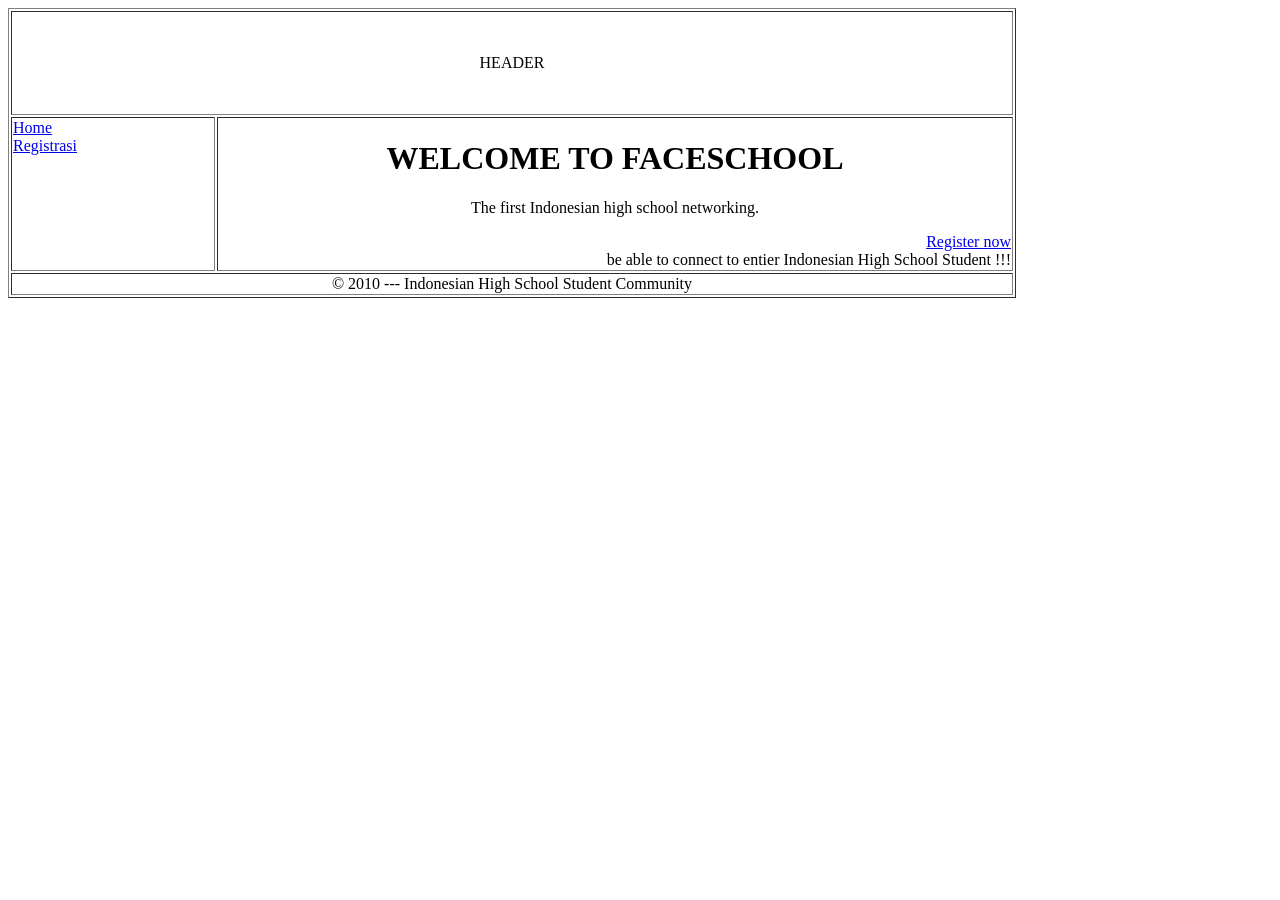
<file: LAtihan m6 html/index.html>
<!DOCTYPE html>
<html lang="en">
<head>
    <meta charset="UTF-8">
    <meta name="viewport" content="width=device-width, initial-scale=1.0">
    <title>Latihan Form Dalam HTML</title>
</head>
<body>
    <table width="1008" border="1">
    <tr>
        <td colspan="2" height="100px" align="center">
            HEADER
        </td>
    </tr>
    <tr>
        <td valign="top" width="200px">
            <a href="index.html"> Home </a> <br>
            <a href="regristasi.html">Registrasi</a>
        </td>
        <td>
            <h1 align="center">WELCOME TO FACESCHOOL</h1>
            <p align="center">
                The first Indonesian high school networking.
            </p>
            <div align="right">
                <a href="regristasi.html"> Register now </a> <br>
                be able to connect to entier Indonesian High School Student !!!
            </div>
        </td>
    </tr>
    <tr>
    <td align="center" colspan="2">
        <font size="3">
            &copy; 2010 --- Indonesian High School Student Community
        </font>
    </td>
    </tr>
</table>
</body>
</html>
</file>
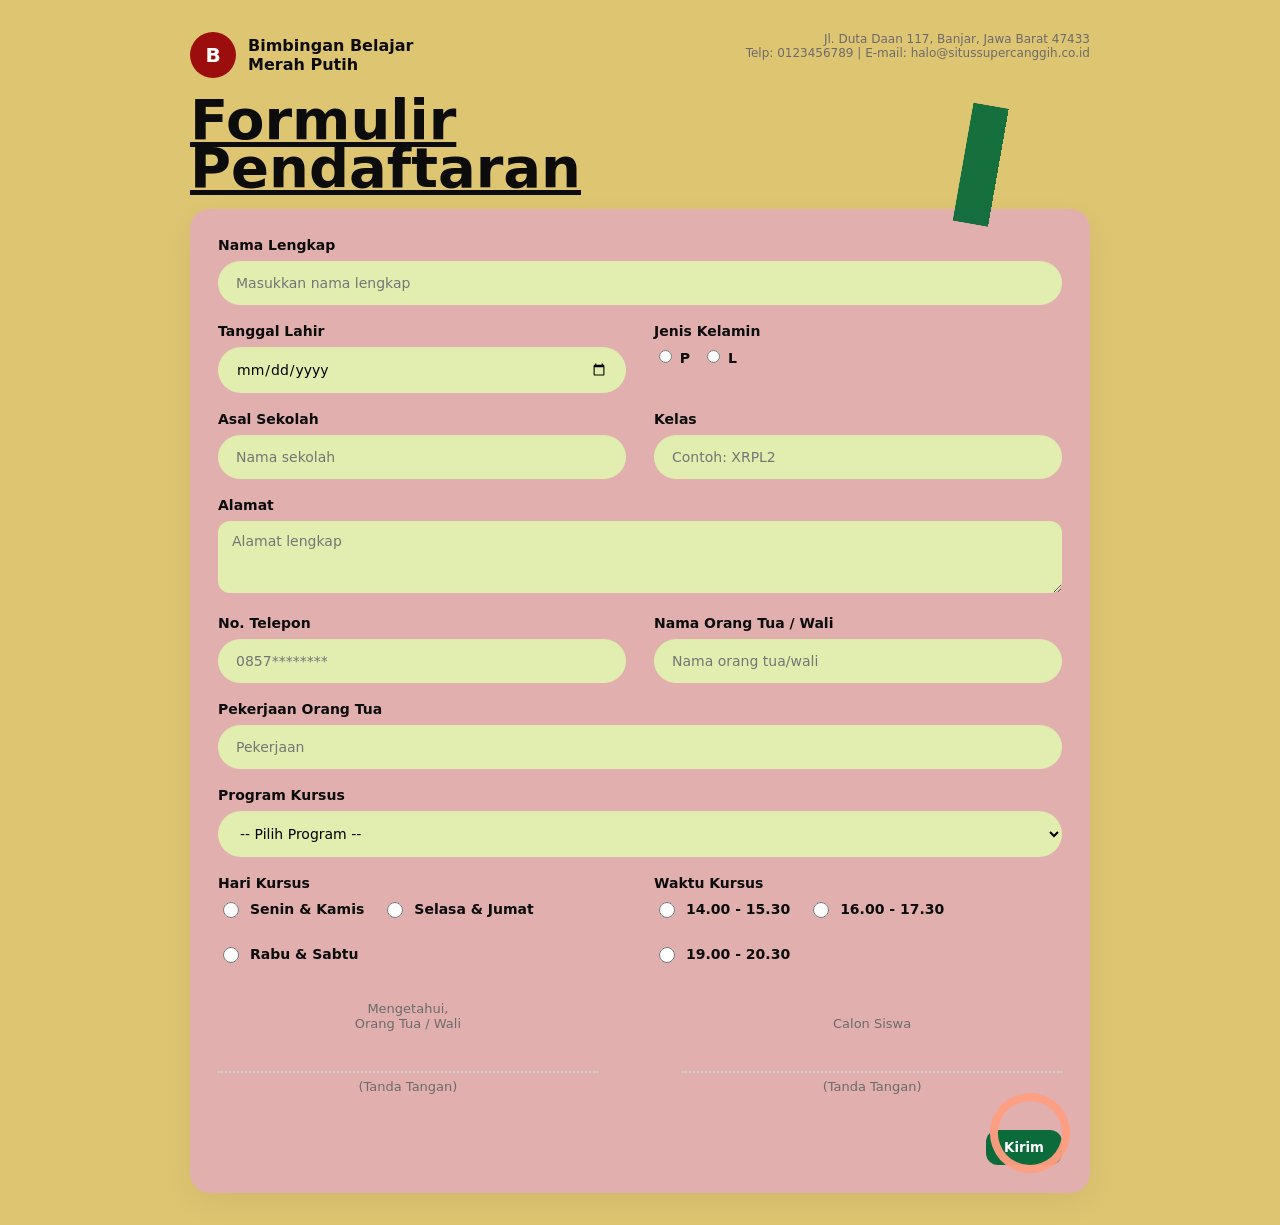
<file: 2_m6_DelvinDSA_TugasFROM_input_sendiri.html>
<!DOCTYPE html>
<html lang="en">
<head>
    <meta charset="UTF-8">
    <meta name="viewport" content="width=device-width, initial-scale=1.0">
    <title>Form Pendaftaran </title>
    <link rel="stylesheet" href="style1.css">
</head>
<body>
    <div class="container">
    <header>
      <div class="logo">
        <div class="icon">B</div>
        <div>
          <div class="org">Bimbingan Belajar<br><strong>Merah Putih</strong></div>
        </div>
      </div>
      <div class="contact">
        Jl. Duta Daan 117, Banjar, Jawa Barat 47433<br>
        Telp: 0123456789 | E-mail: halo@situssupercanggih.co.id
      </div>
    </header>

    <h1 class="title">Formulir<br>Pendaftaran</h1>

    <div class="card">
      <form id="pendaftaran" onsubmit="event.preventDefault(); alert('Form disubmit (demo)');">
        <div class="full">
          <label for="nama">Nama Lengkap</label>
          <input id="nama" name="nama" type="text" placeholder="Masukkan nama lengkap" required>
        </div>

        <div>
          <label for="lahir">Tanggal Lahir</label>
          <input id="lahir" name="tanggal_lahir" type="date">
        </div>

        <div>
          <label for="jenkel">Jenis Kelamin</label>
          <div class="small-row">
            <label style="font-weight:600;"><input type="radio" name="jenkel" value="P" /> P</label>
            <label style="font-weight:600;"><input type="radio" name="jenkel" value="L" /> L</label>
          </div>
        </div>

        <div>
          <label for="asal">Asal Sekolah</label>
          <input id="asal" name="asal_sekolah" type="text" placeholder="Nama sekolah">
        </div>

        <div>
          <label for="kelas">Kelas</label>
          <input id="kelas" name="kelas" type="text" placeholder="Contoh: XRPL2">
        </div>

        <div class="full">
          <label for="alamat">Alamat</label>
          <textarea id="alamat" name="alamat" placeholder="Alamat lengkap"></textarea>
        </div>

        <div>
          <label for="telp">No. Telepon</label>
          <input id="telp" name="telepon" type="tel" placeholder="0857********">
        </div>

        <div>
          <label for="ortu">Nama Orang Tua / Wali</label>
          <input id="ortu" name="nama_ortu" type="text" placeholder="Nama orang tua/wali">
        </div>

        <div class="full">
          <label for="pekerjaan">Pekerjaan Orang Tua</label>
          <input id="pekerjaan" name="pekerjaan_ortu" type="text" placeholder="Pekerjaan">
        </div>

        <div class="full">
          <label for="program">Program Kursus</label>
          <select id="program" name="program">
            <option value="">-- Pilih Program --</option>
            <option>Les Matematika</option>
            <option>Les IPA</option>
            <option>Les Bahasa Inggris</option>
            <option>Persiapan Ujian</option>
          </select>
        </div>

        <div>
          <label>Hari Kursus</label>
          <div class="options">
            <label class="option"><input type="radio" name="hari" value="senkam" /> Senin &amp; Kamis</label>
            <label class="option"><input type="radio" name="hari" value="seljum" /> Selasa &amp; Jumat</label>
            <label class="option"><input type="radio" name="hari" value="rabusab" /> Rabu &amp; Sabtu</label>
          </div>
        </div>

        <div>
          <label>Waktu Kursus</label>
          <div class="options">
            <label class="option"><input type="radio" name="waktu" value="14-15.30" /> 14.00 - 15.30</label>
            <label class="option"><input type="radio" name="waktu" value="16-17.30" /> 16.00 - 17.30</label>
            <label class="option"><input type="radio" name="waktu" value="19-20.30" /> 19.00 - 20.30</label>
          </div>
        </div>

        <div class="sigs">
          <div class="sig">
            <div>Mengetahui,<br>Orang Tua / Wali</div>
            <div class="sig-line" style="margin-top:40px;">(Tanda Tangan)</div>
          </div>
          <div class="sig">
            <div>Calon Siswa</div>
            <div class="sig-line" style="margin-top:40px;">(Tanda Tangan)</div>
          </div>
        </div>

        <div style="grid-column:1 / -1; margin-top:18px; display:flex; justify-content:flex-end;">
          <button type="submit" style="padding:10px 18px;border:none;border-radius:12px;background:#0b6b3a;color:white;font-weight:700;cursor:pointer">Kirim</button>
        </div>
      </form>
    </div>

    <div class="decor-1" aria-hidden="true"></div>
    <div class="decor-2" aria-hidden="true"></div>
  </div>
</body>
</html>
</file>
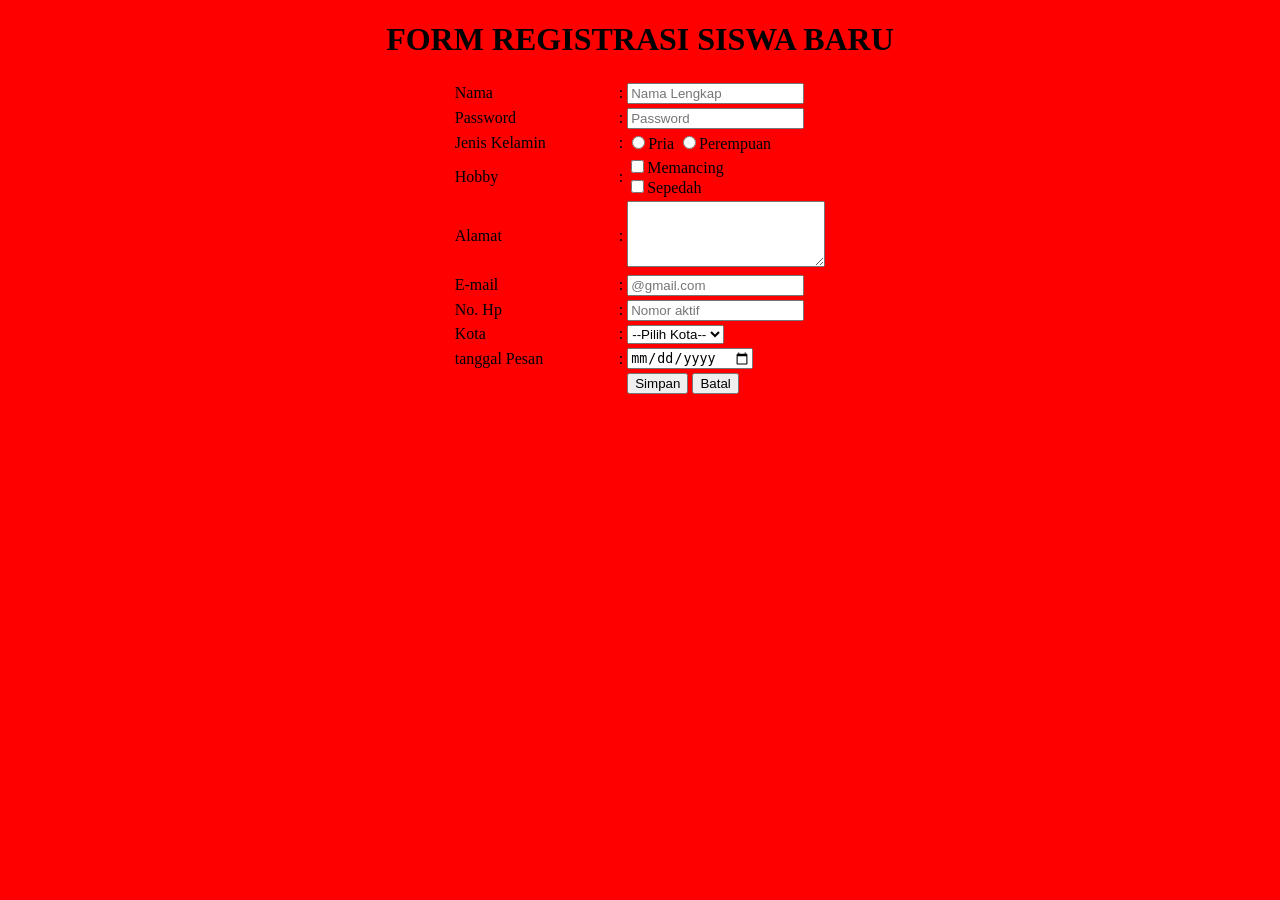
<file: PraktikumSTS_sem1.html>
<!DOCTYPE html>
<html lang="en">
<head>
    <meta charset="UTF-8">
    <meta name="viewport" content="width=device-width, initial-scale=1.0">
    <title>Tanggal 07/10/2025 FORM</title>
</head>
<body bgcolor="red">
    <h1 align="center">
        FORM REGISTRASI SISWA BARU 
    </h1>
    <table border="0" align="center">
        <tr>
            <td width="160">
                <label for="text"> Nama  </label>
            </td>
            <td size="2">
                :
            </td>
            <td>
                <input type="text" placeholder="Nama Lengkap" size="20">
            </td>
        </tr>
        <tr>
            <td>
                <label for="password"> Password</label>
            </td>
            <td>
                :
            </td>
            <td>
                <input type="password" placeholder="Password" size="20">
            </td>
        </tr>
        <tr>
            <td>
                <label for="Jenis_kelamin">Jenis Kelamin</label>
            </td>
            <td>
                :
            </td>
            <td>
                <input type="radio" name="jk" value="Pria">Pria
                <input type="radio" name="jk" value="Perempuan">Perempuan
            </td>
        </tr>
        <tr>
            <td>
                Hobby
            </td>
            <td>
                :
            </td>
            <td>
                <input type="checkbox">Memancing <br>
                <input type="checkbox">Sepedah
            </td>
        </tr>
        <tr>
            <td>
                <label for="alamat"> Alamat </label>
            </td>
            <td>
                :
            </td>
            <td>
                <textarea  cols="22" rows="4"></textarea>
            </td>
        </tr>
        <tr>
            <td>
                <label for="email">E-mail</label>
            </td>
            <td>
                :
            </td>
            <td>
                <input type="email" placeholder="@gmail.com">
            </td>
        </tr>
        <tr>
           <td>
             <label for="Nomorhp">No. Hp</label>
           </td>
           <td>
            :
           </td>
           <td>
            <input type="text" placeholder="Nomor aktif" max="15">
           </td>
        </tr>
        <tr>
            <td>
                <label for="Kota">Kota</label>
            </td>
            <td>
                :
            </td>
            <td>
                <select name="Kota">
                    <option>--Pilih Kota--</option>
                    <option>Surabaya</option>
                    <option>Jakarta</option>
                    <option>Mojokerto</option>
                    <option>Bandung</option>
                </select>
            </td>
        </tr>
        <tr>
            <td>
                <label> tanggal Pesan </label>
            </td>
            <td>
                :
            </td>
            <td>
                <input type="date">
            </td>
        </tr>
        <tr>
            <td>

            </td>
            <td>

            </td>
            <td>
                <input type="submit" value="Simpan">
                <input type="reset" value="Batal">
            </td>
        </tr>
    </table>
</body>
</html>
</file>
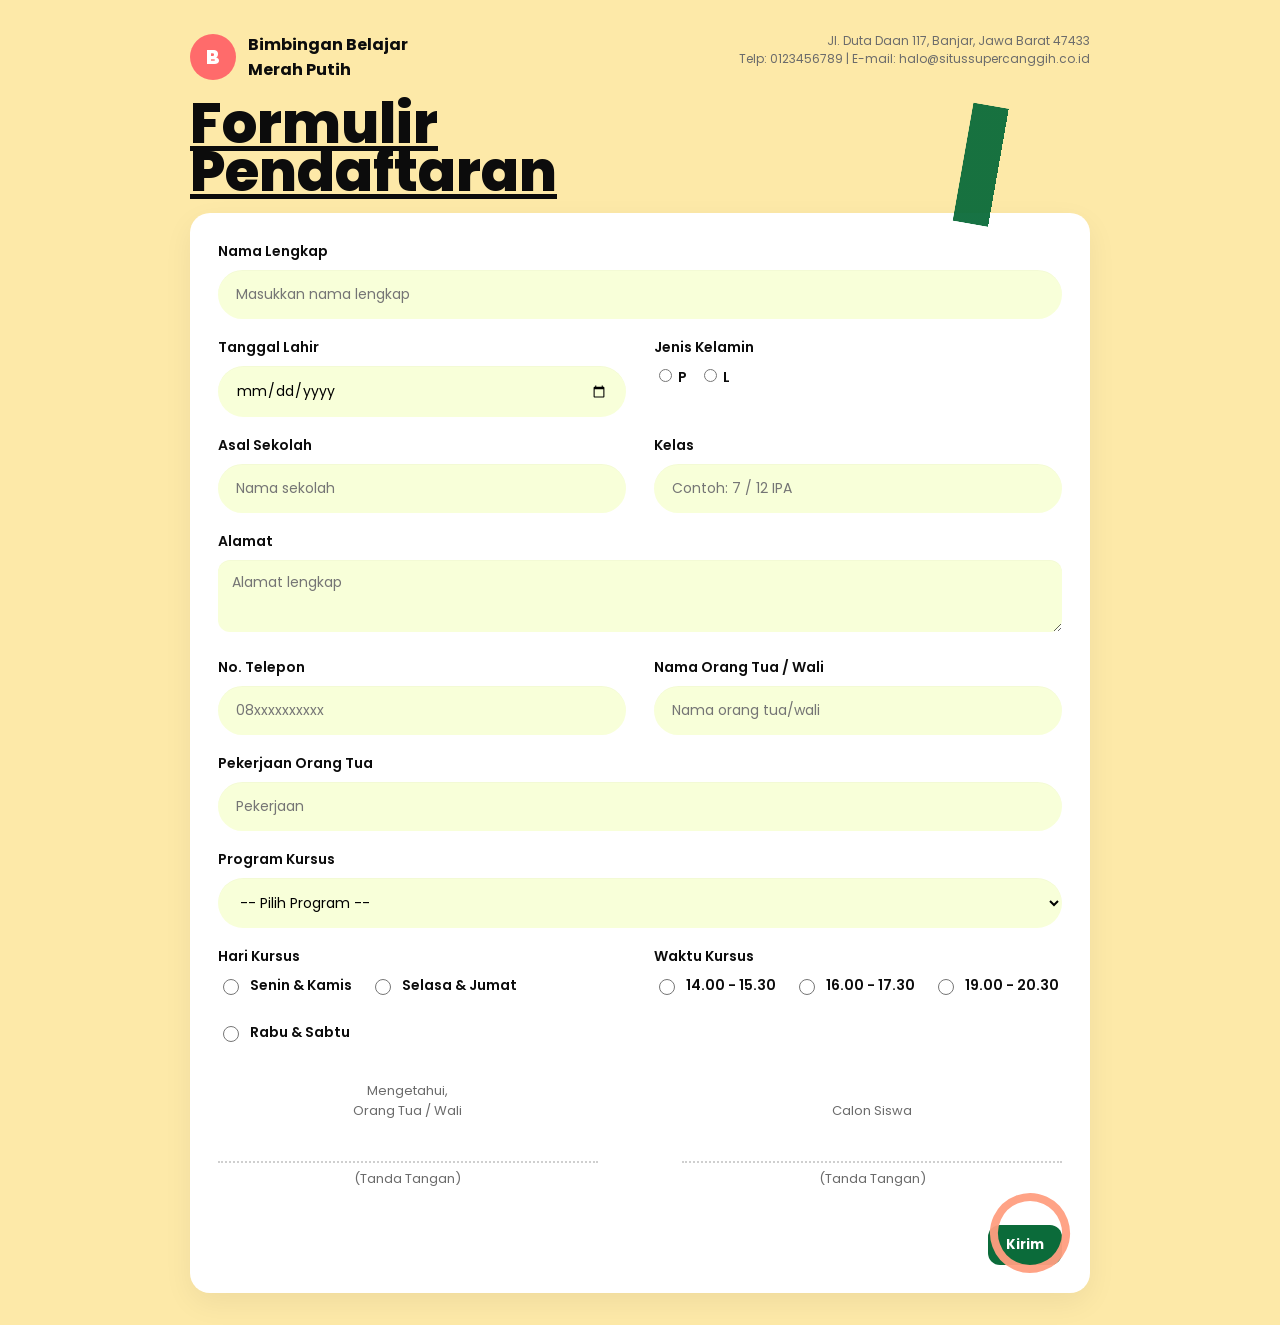
<file: yyy.htm>
<!doctype html>
<html lang="id">
<head>
<meta charset="utf-8" />
<meta name="viewport" content="width=device-width,initial-scale=1" />
<title>Formulir Pendaftaran</title>
<link href="https://fonts.googleapis.com/css2?family=Poppins:wght@300;400;600;800&display=swap" rel="stylesheet">
<style>
  :root{
    --bg: #fde9a8; /* kuning lembut */
    --card:#ffffff;
    --accent:#f8ffd9; /* hijau sangat pucat untuk input */
    --text:#0c0c0c;
    --muted:#6b6b6b;
    --green:#0b6b3a;
  }
  *{box-sizing:border-box;font-family:'Poppins',system-ui,-apple-system,Segoe UI,Roboto,"Helvetica Neue",Arial;}
  body{
    margin:0;
    background:var(--bg);
    color:var(--text);
    padding:32px;
    display:flex;
    justify-content:center;
    align-items:flex-start;
    min-height:100vh;
  }

  .container{
    width:100%;
    max-width:900px;
    position:relative;
  }

  /* Header */
  header{
    display:flex;
    justify-content:space-between;
    align-items:flex-start;
    gap:16px;
    margin-bottom:18px;
  }
  .logo{
    display:flex;
    gap:12px;
    align-items:center;
  }
  .logo .icon{
    width:46px;height:46px;border-radius:50%;background:#ff6b6b;display:flex;align-items:center;justify-content:center;color:white;font-weight:800;
    font-size:20px;
  }
  .org{
    font-weight:700;
  }
  .contact{
    text-align:right;
    font-size:12px;
    color:var(--muted);
  }

  /* Big title */
  .title{
    font-size:56px;
    line-height:0.85;
    font-weight:800;
    margin:6px 0 18px;
    text-decoration:underline;
  }

  /* Card */
  .card{
    background:var(--card);
    border-radius:20px;
    padding:28px;
    box-shadow: 0 10px 30px rgba(0,0,0,0.06);
  }

  form{
    display:grid;
    grid-template-columns: 1fr 1fr;
    gap:18px 28px;
  }

  label{
    display:block;
    font-weight:600;
    margin-bottom:8px;
    font-size:14px;
  }

  .full{
    grid-column: 1 / -1;
  }

  input[type="text"],
  input[type="tel"],
  input[type="date"],
  textarea,
  select{
    width:100%;
    padding:14px 18px;
    border-radius:999px;
    border: none;
    background:var(--accent);
    outline: none;
    font-size:14px;
    box-shadow: inset 0 1px 0 rgba(0,0,0,0.02);
  }

  textarea{ min-height:72px; border-radius:12px; padding:12px 14px; resize:vertical; }

  .small-row{
    display:flex;
    gap:12px;
    align-items:center;
  }

  .small-row input[type="text"]{border-radius:10px;padding:10px 12px}

  /* radio groups */
  .options{
    display:flex;
    gap:18px;
    align-items:center;
    flex-wrap:wrap;
  }
  .option{
    display:flex;
    gap:8px;
    align-items:center;
    font-weight:600;
    font-size:14px;
  }
  .option input{width:16px;height:16px}

  /* signature area */
  .sigs{
    grid-column:1 / -1;
    display:flex;
    justify-content:space-between;
    gap:20px;
    margin-top:12px;
    align-items:flex-end;
  }
  .sig{
    width:45%;
    text-align:center;
    font-size:13px;
    color:var(--muted);
  }
  .sig-line{
    border-top:2px dotted #cfcfcf;
    margin-top:18px;
    padding-top:6px;
  }

  /* decorative shapes (mimic image) */
  .decor-1{
    position:absolute;
    right:8px;
    top:80px;
    width:120px;height:120px;
    background:transparent;
    transform:rotate(10deg);
  }
  .decor-1::before{
    content:"";
    display:block;
    width:100%;height:100%;
    background:linear-gradient(90deg,#0b6b3a 0 30%, transparent 30%);
    clip-path:polygon(0 0,100% 0,80% 100%,0 100%);
    opacity:0.95;
  }
  .decor-2{
    position:absolute;
    right:20px;
    bottom:20px;
    width:80px;height:80px;
    border-radius:50%;
    border:8px solid #ff9f80;
    transform:rotate(-20deg);
    opacity:0.95;
  }

  /* responsive */
  @media (max-width:720px){
    .title{font-size:40px}
    form{grid-template-columns:1fr}
    .sig{width:48%}
  }
</style>
</head>
<body>
  <div class="container">
    <header>
      <div class="logo">
        <div class="icon">B</div>
        <div>
          <div class="org">Bimbingan Belajar<br><strong>Merah Putih</strong></div>
        </div>
      </div>
      <div class="contact">
        Jl. Duta Daan 117, Banjar, Jawa Barat 47433<br>
        Telp: 0123456789 | E-mail: halo@situssupercanggih.co.id
      </div>
    </header>

    <h1 class="title">Formulir<br>Pendaftaran</h1>

    <div class="card">
      <form id="pendaftaran" onsubmit="event.preventDefault(); alert('Form disubmit (demo)');">
        <div class="full">
          <label for="nama">Nama Lengkap</label>
          <input id="nama" name="nama" type="text" placeholder="Masukkan nama lengkap" required>
        </div>

        <div>
          <label for="lahir">Tanggal Lahir</label>
          <input id="lahir" name="tanggal_lahir" type="date">
        </div>

        <div>
          <label for="jenkel">Jenis Kelamin</label>
          <div class="small-row">
            <label style="font-weight:600;"><input type="radio" name="jenkel" value="P" /> P</label>
            <label style="font-weight:600;"><input type="radio" name="jenkel" value="L" /> L</label>
          </div>
        </div>

        <div>
          <label for="asal">Asal Sekolah</label>
          <input id="asal" name="asal_sekolah" type="text" placeholder="Nama sekolah">
        </div>

        <div>
          <label for="kelas">Kelas</label>
          <input id="kelas" name="kelas" type="text" placeholder="Contoh: 7 / 12 IPA">
        </div>

        <div class="full">
          <label for="alamat">Alamat</label>
          <textarea id="alamat" name="alamat" placeholder="Alamat lengkap"></textarea>
        </div>

        <div>
          <label for="telp">No. Telepon</label>
          <input id="telp" name="telepon" type="tel" placeholder="08xxxxxxxxxx">
        </div>

        <div>
          <label for="ortu">Nama Orang Tua / Wali</label>
          <input id="ortu" name="nama_ortu" type="text" placeholder="Nama orang tua/wali">
        </div>

        <div class="full">
          <label for="pekerjaan">Pekerjaan Orang Tua</label>
          <input id="pekerjaan" name="pekerjaan_ortu" type="text" placeholder="Pekerjaan">
        </div>

        <div class="full">
          <label for="program">Program Kursus</label>
          <select id="program" name="program">
            <option value="">-- Pilih Program --</option>
            <option>Les Matematika</option>
            <option>Les IPA</option>
            <option>Les Bahasa Inggris</option>
            <option>Persiapan Ujian</option>
          </select>
        </div>

        <div>
          <label>Hari Kursus</label>
          <div class="options">
            <label class="option"><input type="radio" name="hari" value="senkam" /> Senin &amp; Kamis</label>
            <label class="option"><input type="radio" name="hari" value="seljum" /> Selasa &amp; Jumat</label>
            <label class="option"><input type="radio" name="hari" value="rabusab" /> Rabu &amp; Sabtu</label>
          </div>
        </div>

        <div>
          <label>Waktu Kursus</label>
          <div class="options">
            <label class="option"><input type="radio" name="waktu" value="14-15.30" /> 14.00 - 15.30</label>
            <label class="option"><input type="radio" name="waktu" value="16-17.30" /> 16.00 - 17.30</label>
            <label class="option"><input type="radio" name="waktu" value="19-20.30" /> 19.00 - 20.30</label>
          </div>
        </div>

        <div class="sigs">
          <div class="sig">
            <div>Mengetahui,<br>Orang Tua / Wali</div>
            <div class="sig-line" style="margin-top:40px;">(Tanda Tangan)</div>
          </div>
          <div class="sig">
            <div>Calon Siswa</div>
            <div class="sig-line" style="margin-top:40px;">(Tanda Tangan)</div>
          </div>
        </div>

        <div style="grid-column:1 / -1; margin-top:18px; display:flex; justify-content:flex-end;">
          <button type="submit" style="padding:10px 18px;border:none;border-radius:12px;background:#0b6b3a;color:white;font-weight:700;cursor:pointer">Kirim</button>
        </div>
      </form>
    </div>

    <div class="decor-1" aria-hidden="true"></div>
    <div class="decor-2" aria-hidden="true"></div>
  </div>
</body>
</html>
</file>
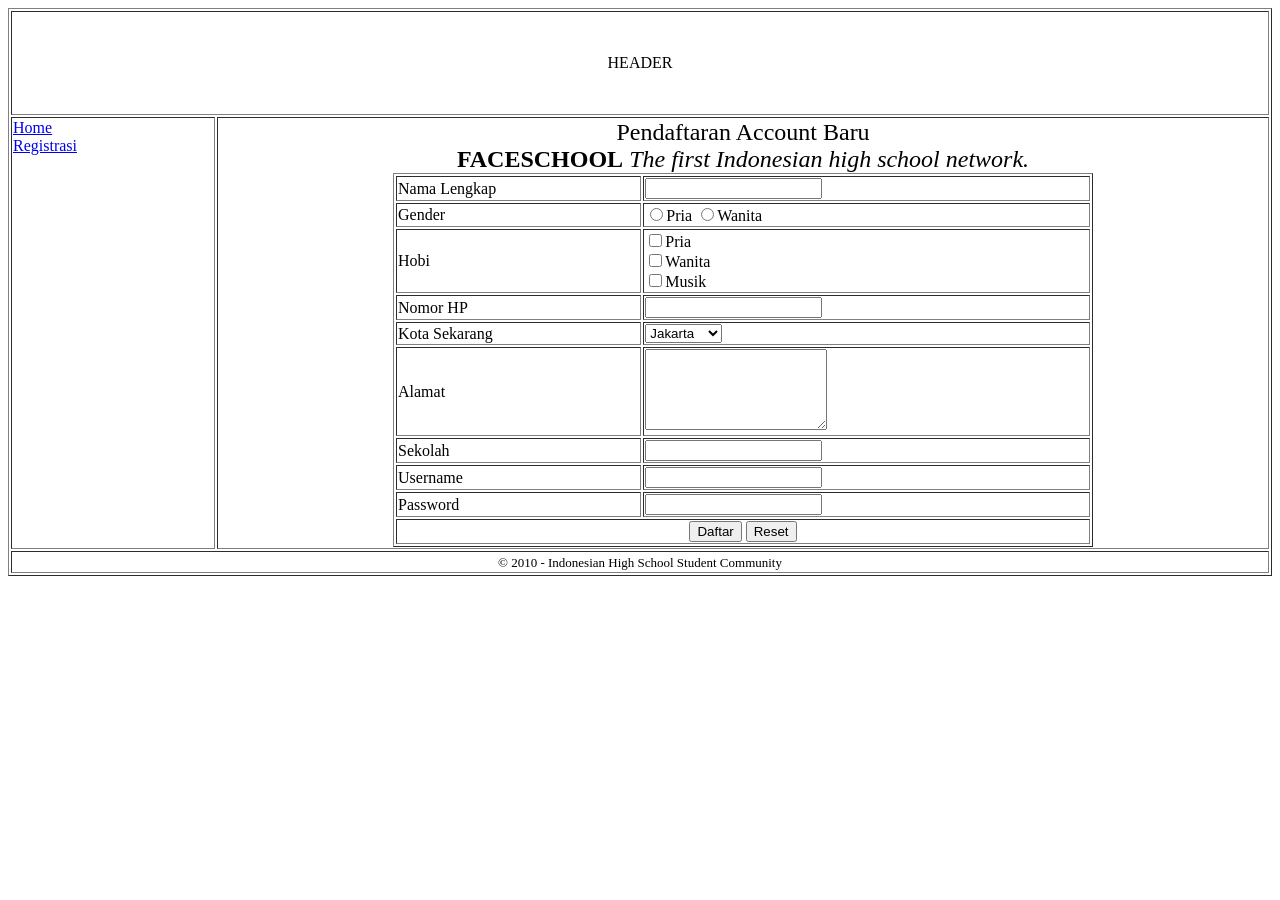
<file: LAtihan m6 html/regristasi.html>
<!DOCTYPE html>
<html>
<head>
    <title>latihan form dalam html</title>
</head>
<body>
    <form name="formulir" action="" method="post">
        <table width="100%" border="1">
            <tr>
                <td colspan="2" height="100px" align="center">HEADER</td>
            </tr>
            <tr>
                <td valign="top" width="200px">
                    <a href="index.html">Home</a><br/>
                    <a href="registrasi.html">Registrasi</a>
                </td>
                <td>
                   <div align="center">
                     <font size="+2">Pendaftaran Account Baru
                        <br/>
                        <b>FACESCHOOL</b>
                        <i>The first Indonesian high school network.</i>
                     </font>
                   </div>
                    <table align="center" width="700px" border="1">
                        <tr>
                            <td>Nama Lengkap</td>
                            <td>
                                <input type="text" name="nama">
                            </td>
                        </tr>
                        <tr>
                            <td>Gender</td>
                            <td>
                                <input type="radio" name="gender">Pria
                                <input type="radio" name="gender">Wanita
                            </td>
                        </tr>
                        <tr>
                            <td>Hobi</td>
                            <td>
                                <input type="checkbox" name="main_bola">Pria<br/>
                                <input type="checkbox" name="bulutangkis">Wanita<br/>
                                <input type="checkbox" name="musik">Musik<br/>
                            </td>
                        </tr>
                        <tr>
                            <td>Nomor HP</td>
                            <td>
                                <input type="text" name="hp">
                            </td>
                        </tr>
                        <tr>
                            <td>Kota Sekarang</td>
                            <td>
                                <select name="kota" size="1">
                                    <option>Jakarta</option>
                                    <option>Depok</option>
                                    <option>Bogor</option>
                                    <option>Bekasi</option>
                                    <option>Aceh</option>
                                    <option>Bandung</option>
                                    <option>Jayapura</option>
                                    <option>Solo</option>
                                </select>
                            </td>
                        </tr>
                        <tr>
                            <td>Alamat</td>
                            <td>
                                <textarea name="alamat" cols="20" rows="5"></textarea>
                            </td>
                        </tr>
                        <tr>
                            <td>Sekolah</td>
                            <td>
                                <input type="text" name="bio">
                            </td>
                        </tr>
                        <tr>
                            <td>Username</td>
                            <td>
                                <input type="text" name="username">
                            </td>
                        </tr>
                        <tr>
                            <td>Password</td>
                            <td>
                                <input type="password" name="password">
                            </td>
                        </tr>
                        <tr>
                            <td colspan="2" align="center">
                                <input type="submit" value="Daftar">
                                <input type="reset" value="Reset">
                            </td>
                        </tr>
                    </table>
                </td>
            </tr>
            <tr>
                <td align="center" colspan="2">
                 <font size="2">
                     &copy; 2010 - Indonesian High School Student Community
                 </font>
                </td>
            </tr>
        </table>
    </form>
</body>
</html>
</file>
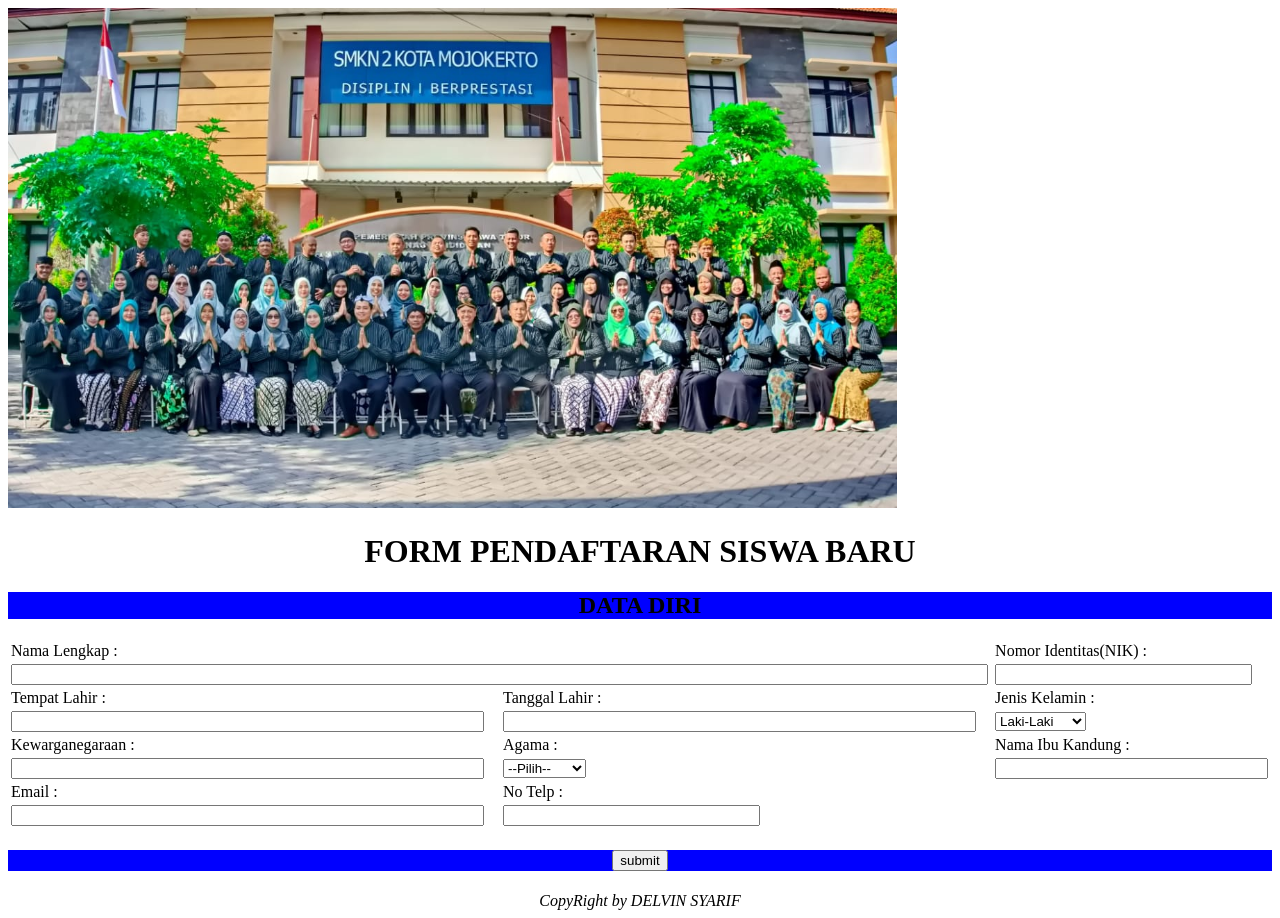
<file: m6_1/m6_Delvindsa_TugasFROM_input.html>
<!DOCTYPE html>
<html lang="en">
<head>
    <title>MENCOBA FORM</title>
</head>
<body>
    <table width="100%" border="0>
        <div align="center">
            <img src="Depan.jpg" height="500 border="3">

        </div>
            <h1 align="center">FORM PENDAFTARAN SISWA BARU</h1>
            <h2 style="background-color:blue;" align="center">DATA DIRI</h2>
                <tr>
                    <td>
                        Nama Lengkap :
                    </td>
                    <td>
        
                    </td>
                    <td>
                        Nomor Identitas(NIK) :
                    </td>

                </tr>
                <tr>
                    <td colspan="2">
                        <input type="text" name="nama" size="120%">
                    </td>
                    <td>
                        <input type="text" name="NIK" size="30%">
                    </td>
                </tr>
                <tr>
                    <td>
                        Tempat Lahir :
                </td>
                    <td>
                     Tanggal Lahir :
                    </td>
                    <td>
                        Jenis Kelamin :
                    </td>
                </tr>
                <tr>
                    <td>
                        <input type="text" name="Tempat Lahir" size="57">
                    </td>
                    <td>
                        <input type="text" name="Tanggal Lahir" size="57">
                    </td>
                    <td>
                        <select name="gender">
                            <option value="Pria">Laki-Laki</option>
                            <option value="Wanita">Perempuan</option>
                        </select>
                    </td>
                </tr>
                <tr>
                    <td>
                    Kewarganegaraan :
                    </td>
                    <td>
                        Agama :
                    </td>
                    <td>
                        Nama Ibu Kandung :
                    </td>
                </tr>
                <tr>
                    <td>
                        <input type="text" name="Kewarganegaraan" size="57">
                    </td>
                    <td>
                        <select name="agama">
            <option value="">--Pilih--</option>
            <option value="">Islam</option>
            <option value="">Kristen</option>
            <option value="">Katolik</option>
            <option value="">Konghucu</option>
            <option value="">Hindu</option>
            <option value="">Buddha</option>
        </select>
    </td>
    <td>
        <input type="text" name="nama" size="32">
    </td>
</tr>
<tr>
    <td>
        Email :
    </td>
    <td>
        No Telp :
    </td>
</tr>
<tr>
    <td>
        <input type="text" name="email" size="57">
    </td>
    <td>
        <input type="text" name="no telp" size="30">
    </td>
</tr>
</table>
<a href="submit.html"><div><h4 style="background-color:blue;" align="center">
<input type="submit" value="submit"></h4>
</div></a>
<div align="center" >
    <i>CopyRight by DELVIN SYARIF  </i>
</div>
</body>
</html>
</file>
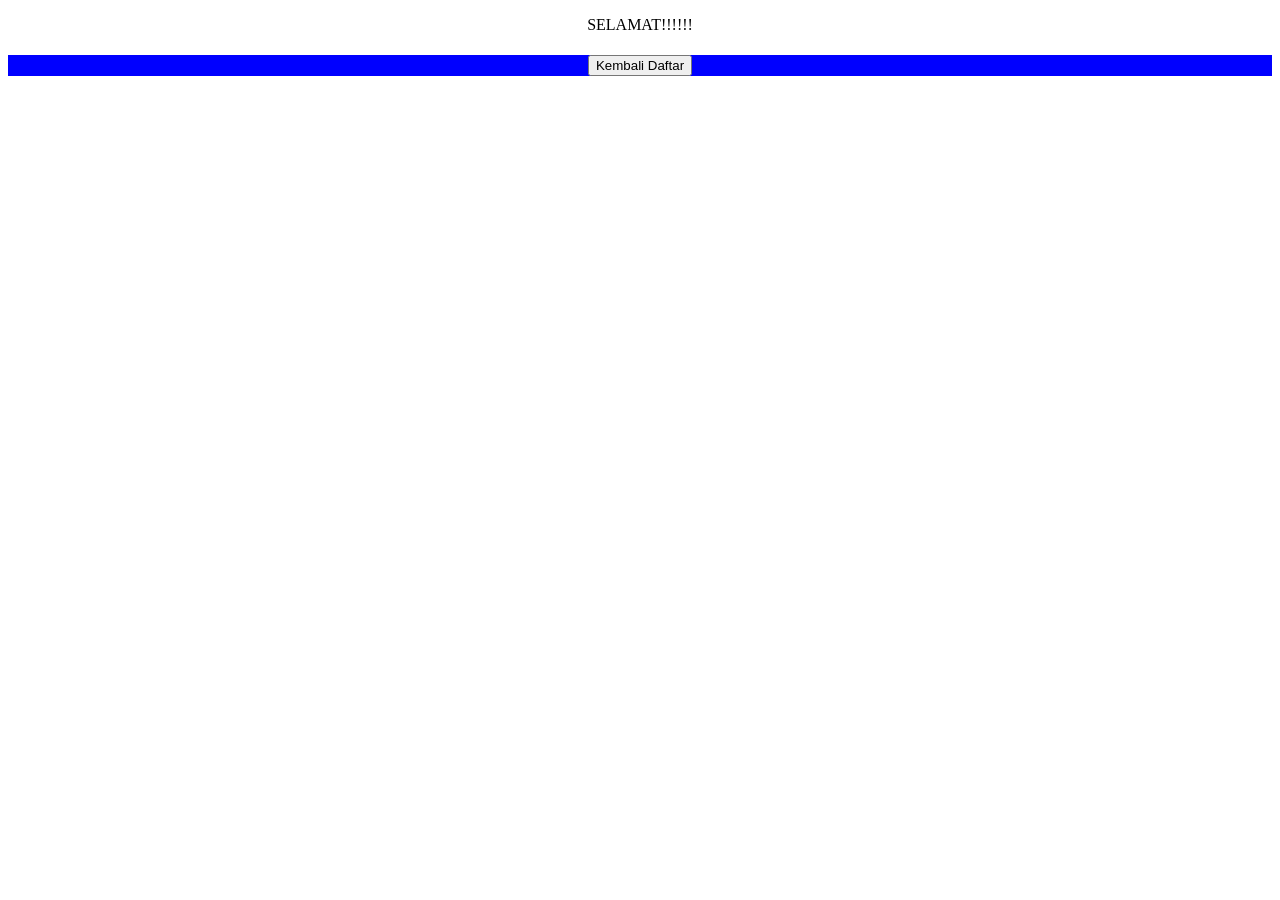
<file: m6_1/submit.html>
<!DOCTYPE html>
<html lang="en">
<head>
    <meta charset="UTF-8">
    <meta name="viewport" content="width=device-width, initial-scale=1.0">
    <title>Terimakasih</title>
</head>
<body>
    <p align="center" font-size="500">
        SELAMAT!!!!!!
    </p>
    <a href="m6_Delvindsa_TugasFROM_input.html"><div><h4 style="background-color:blue;" align="center">
<input type="submit" value="Kembali Daftar"></h4>
</a></div>
</body>
</html>
</file>
<file: style1.css>
:root{
    --bg: #dec572; /* kuning lembut */
    --card:#e2afaf;
    --accent:#e2eeaf; /* hijau sangat pucat untuk input */
    --text:#0c0c0c;
    --muted:#6b6b6b;
    --green:#0b6b3a;
  }
  *{box-sizing:border-box;font-family:'Poppins',system-ui,-apple-system,Segoe UI,Roboto,"Helvetica Neue",Arial;}
  body{
    margin:0;
    background:var(--bg);
    color:var(--text);
    padding:32px;
    display:flex;
    justify-content:center;
    align-items:flex-start;
    min-height:100vh;
  }

  .container{
    width:100%;
    max-width:900px;
    position:relative;
  }

  /* Header */
  header{
    display:flex;
    justify-content:space-between;
    align-items:flex-start;
    gap:16px;
    margin-bottom:18px;
  }
  .logo{
    display:flex;
    gap:12px;
    align-items:center;
  }
  .logo .icon{
    width:46px;height:46px;border-radius:50%;background:#9c0e0e;display:flex;align-items:center;justify-content:center;color:white;font-weight:800;
    font-size:20px;
  }
  .org{
    font-weight:700;
  }
  .contact{
    text-align:right;
    font-size:12px;
    color:var(--muted);
  }

  /* Big title */
  .title{
    font-size:56px;
    line-height:0.85;
    font-weight:800;
    margin:6px 0 18px;
    text-decoration:underline;
  }

  /* Card */
  .card{
    background:var(--card);
    border-radius:20px;
    padding:28px;
    box-shadow: 0 10px 30px rgba(0,0,0,0.06);
  }

  form{
    display:grid;
    grid-template-columns: 1fr 1fr;
    gap:18px 28px;
  }

  label{
    display:block;
    font-weight:600;
    margin-bottom:8px;
    font-size:14px;
  }

  .full{
    grid-column: 1 / -1;
  }

  input[type="text"],
  input[type="tel"],
  input[type="date"],
  textarea,
  select{
    width:100%;
    padding:14px 18px;
    border-radius:999px;
    border: none;
    background:var(--accent);
    outline: none;
    font-size:14px;
    box-shadow: inset 0 1px 0 rgba(0,0,0,0.02);
  }

  textarea{ min-height:72px; border-radius:12px; padding:12px 14px; resize:vertical; }

  .small-row{
    display:flex;
    gap:12px;
    align-items:center;
  }

  .small-row input[type="text"]{border-radius:10px;padding:10px 12px}

  /* radio groups */
  .options{
    display:flex;
    gap:18px;
    align-items:center;
    flex-wrap:wrap;
  }
  .option{
    display:flex;
    gap:8px;
    align-items:center;
    font-weight:600;
    font-size:14px;
  }
  .option input{width:16px;height:16px}

  /* signature area */
  .sigs{
    grid-column:1 / -1;
    display:flex;
    justify-content:space-between;
    gap:20px;
    margin-top:12px;
    align-items:flex-end;
  }
  .sig{
    width:45%;
    text-align:center;
    font-size:13px;
    color:var(--muted);
  }
  .sig-line{
    border-top:2px dotted #cfcfcf;
    margin-top:18px;
    padding-top:6px;
  }

  /* decorative shapes (mimic image) */
  .decor-1{
    position:absolute;
    right:8px;
    top:80px;
    width:120px;height:120px;
    background:transparent;
    transform:rotate(10deg);
  }
  .decor-1::before{
    content:"";
    display:block;
    width:100%;height:100%;
    background:linear-gradient(90deg,#0b6b3a 0 30%, transparent 30%);
    clip-path:polygon(0 0,100% 0,80% 100%,0 100%);
    opacity:0.95;
  }
  .decor-2{
    position:absolute;
    right:20px;
    bottom:20px;
    width:80px;height:80px;
    border-radius:50%;
    border:8px solid #ff9f80;
    transform:rotate(-20deg);
    opacity:0.95;
  }

  /* responsive */
  @media (max-width:720px){
    .title{font-size:40px}
    form{grid-template-columns:1fr}
    .sig{width:48%}
  }
</file>
